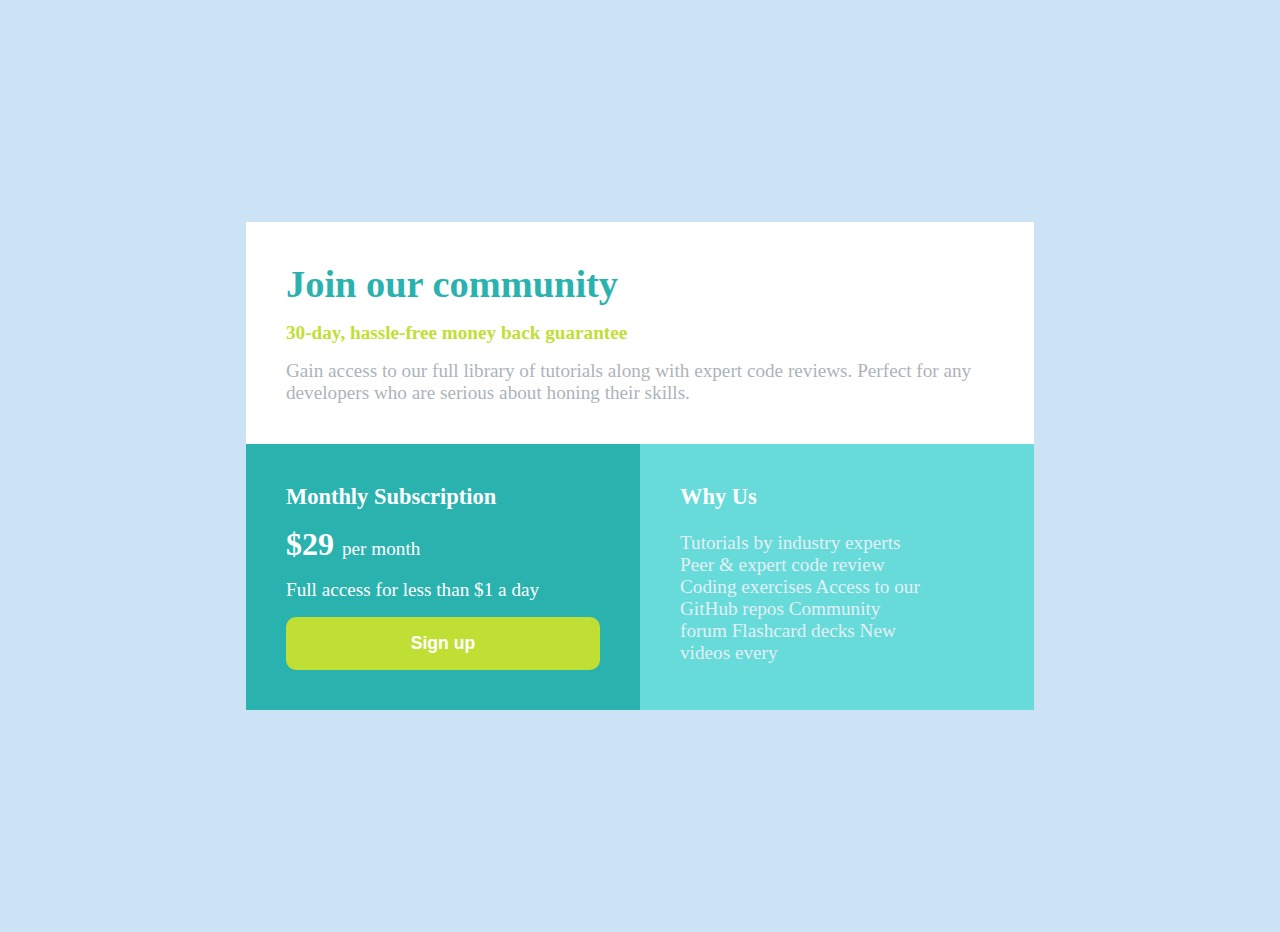
<file: index.html>
<!DOCTYPE html>
<html lang="en">
<head>
  <meta charset="UTF-8">
  <meta name="viewport" content="width=device-width, initial-scale=1.0"> <!-- displays site properly based on user's device -->
  <link rel="stylesheet" href="./css/style.css">
  <link rel="icon" type="image/png" sizes="32x32" href="./images/favicon-32x32.png">
  
  <title>Frontend Mentor | Single Price Grid Component</title>

  <!-- Feel free to remove these styles or customise in your own stylesheet 👍 -->
  <style>
    .attribution { font-size: 11px; text-align: center; }
    .attribution a { color: hsl(228, 45%, 44%); }

  </style>
</head>
<body>
  <section class="info-wrapper wrapper-design">
    <article class="grid-container">
      <div class="join-community">
        <h1 class="head-tag-color">Join our community</h1>

        <p class="guarantee">30-day, hassle-free money back guarantee</p>
      
        <p class="text-decoration">Gain access to our full library of tutorials along with expert code reviews. 
        Perfect for any developers who are serious about honing their skills.
      </p>
      </div>
      <div class="monthly-subscription">
        <h3>Monthly Subscription</h3>
        <p><span class="dollar-sign"> &dollar;29 </span> per month</p>
      
        <p>Full access for less than &dollar;1 a day</p>
      <!-- how to remove black border from button? -->
        <button>Sign up</button>
      </div>
      <div class="reason-to-choose">
        <h3>Why Us</h3>

        <p>Tutorials by industry experts
        Peer &amp; expert code review
        Coding exercises
        Access to our GitHub repos
        Community forum
        Flashcard decks
        New videos every</p>
      </div>
    </article>
  </section>
</body>
</html>
</file>
<file: css/style.css>
:root{

    /* Primary */
    --cyan-blue: hsl(179, 62%, 43%);
    --cyan-blue-light: hsl(179, 62%, 63%);
    --bright-yellow: hsl(71, 73%, 54%);

    /* Neutral */
    --Light-Gray: hsl(204, 43%, 93%);
    --dark-Gray: hsl(205, 8%, 70%);
    --Grayish-Blue: hsl(218, 22%, 67%);
}

*{
    box-sizing: border-box; 
    margin: 0;
  }

body{
    margin: 1rem;
    background-color: rgb(204, 226, 245);
  }

.info-wrapper{
    display: grid;
    place-content: center;
    max-width: 49.25rem;

    min-height: 100vh;
    margin: 0 auto;
  }

.grid-container > *{
    padding: 2.5rem;
    font-size: 1.2rem;
    
}

.join-community,.monthly-subscription,.reason-to-choose{
    display: grid;
    gap: 1rem;
  }

.join-community{
    background-color: white;
}

.head-tag-color{
    color: var(--cyan-blue);
}

.guarantee{
    color: var(--bright-yellow);
    font-weight: bold;
  }

.join-community,.text-decoration{
    color: var(--dark-Gray);
    background-color: white;
}

.monthly-subscription{
    background-color: var(--cyan-blue);
    color: white;
}
.dollar-sign{
    font-weight: bold;
    font-size: 2rem;
}
button{
    padding: 1rem;
    border: none;
    border-radius: .623rem;
    color: white;
    font-size: 1.1rem;
    font-weight: bold;
    background-color: var(--bright-yellow);
    }

.reason-to-choose{
    background-color: var(--cyan-blue-light);
}

.reason-to-choose h3{
    color: white;
}

.reason-to-choose p{
    color: var(--Light-Gray);
    max-width: 15.625rem;
}

@media screen and (min-width: 500px) {
    .grid-container{
        display: grid;
        grid-template-columns: repeat(2, 1fr);
    }
    .join-community{
        grid-column: span 2;
    }
}
</file>
